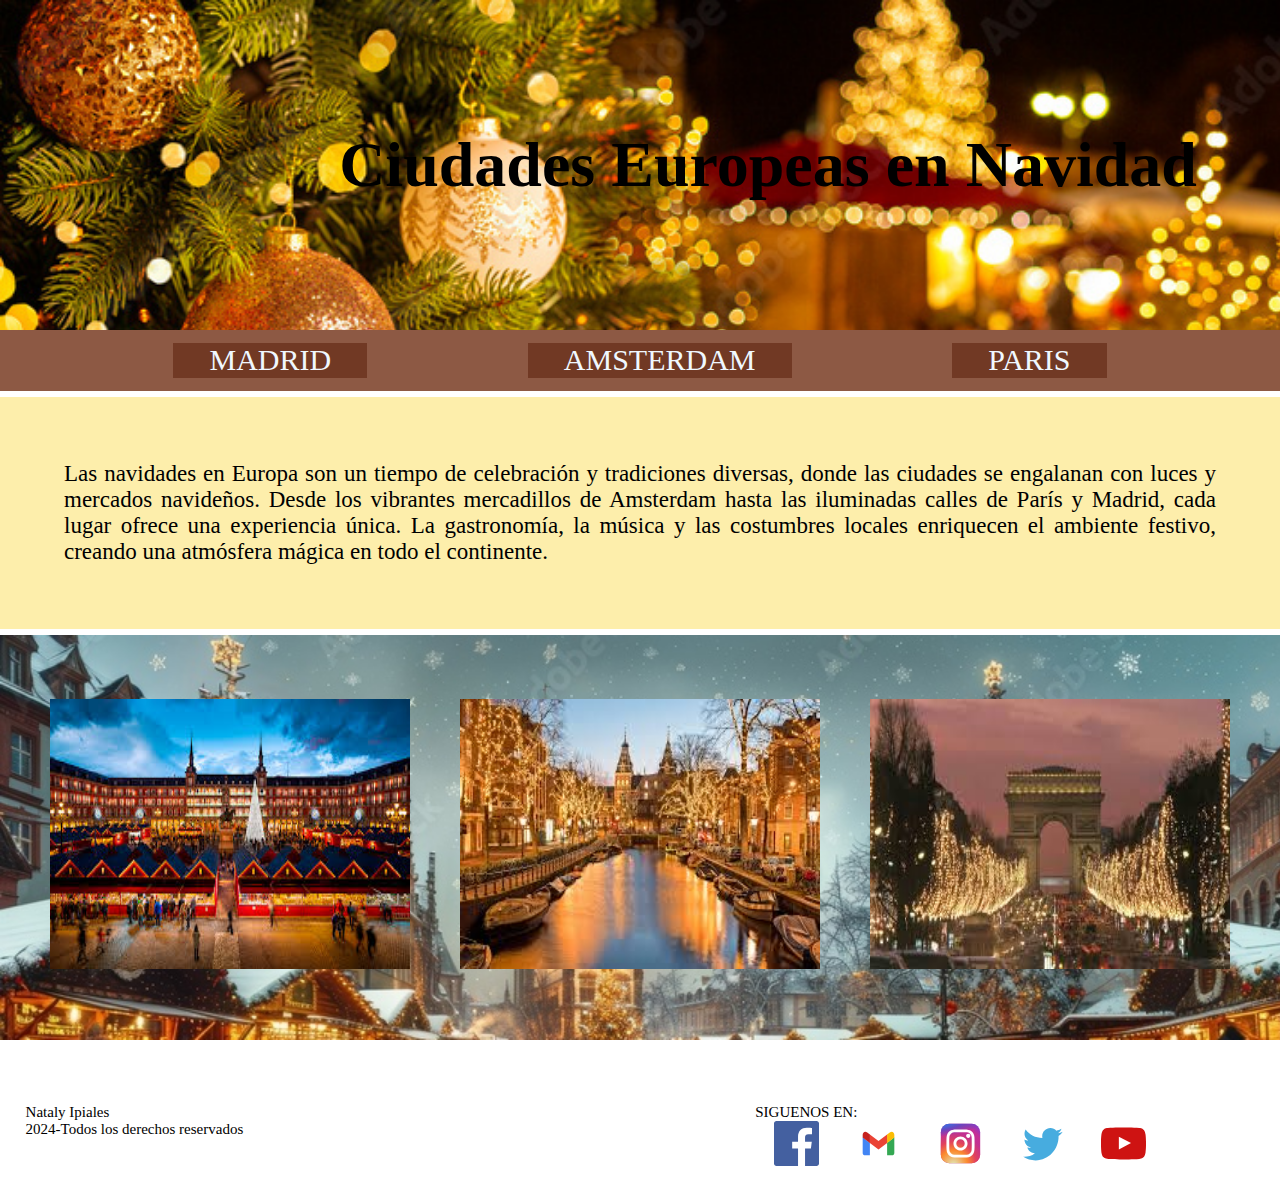
<file: index.html>
<!DOCTYPE html>
<html lang="en">

<head>
    <meta charset="UTF-8">
    <meta name="viewport" content="width=device-width, initial-scale=1.0">
    <title>Ciudades Europeas en Navidad</title>
    <link rel="stylesheet" href="css/style.css">
</head>

<body>

    <header>

        <div class="tittle">
            <h1>Ciudades Europeas en Navidad</h1>
        </div>

        <div class="link-page">

            <div class="city">
                <a href="madrid.html">Madrid</a>
            </div>

            <div class="city">
                <a href="amsterdam.html">Amsterdam</a>
            </div>

            <div class="city">
                <a href="paris.html">Paris</a>
            </div>

        </div>

        <div class="introduction">

            <div>
                <p>Las navidades en Europa son un tiempo de celebración y tradiciones diversas,
                    donde las ciudades se engalanan con luces y mercados navideños.
                    Desde los vibrantes mercadillos de Amsterdam hasta las iluminadas calles
                    de París y Madrid, cada lugar ofrece una experiencia única.
                    La gastronomía, la música y las costumbres locales enriquecen el ambiente festivo,
                    creando una atmósfera mágica en todo el continente.</p>

            </div>

        </div>

    </header>


    <div class="home">

        <div class="item">
            <a href="madrid.html">
                <img src="img/mad-home.jpeg" alt="mad-home">
            </a>
        </div>

        <div class="item">
            <a href="amsterdam.html">
                <img src="img/amsterdam-home.jpeg" alt="amsterdam-home">
            </a>
        </div>

        <div class="item">
            <a href="paris.html">
                <img src="img/paris-home.jpeg" alt="paris-home">
            </a>
        </div>

    </div>


    <footer>

        <div class="owner">
            <p>Nataly Ipiales</p>
            <p>2024-Todos los derechos reservados</p>
        </div>

        <div class="contact">

            <div>
                <p>Siguenos en:</p>
            </div>

            <div class="icono">
                <div class="icono-img">
                    <img src="social-media/facebook-svg.svg" alt="facebook-svg">
                </div>
                <div class="icono-img">
                    <img src="social-media/gmail-svg.svg" alt="gmail-svg">
                </div>
                <div class="icono-img">
                    <img src="social-media/instagram-svg.svg" alt="instagram-svg">
                </div>
                <div class="icono-img">
                    <img src="social-media/twitter-svg.svg" alt="twitter-svg">
                </div>
                <div class="icono-img">
                    <img src="social-media/youtube-svg.svg" alt="youtube-svg">
                </div>

            </div>

        </div>

    </footer>


</body>

</html>
</file>
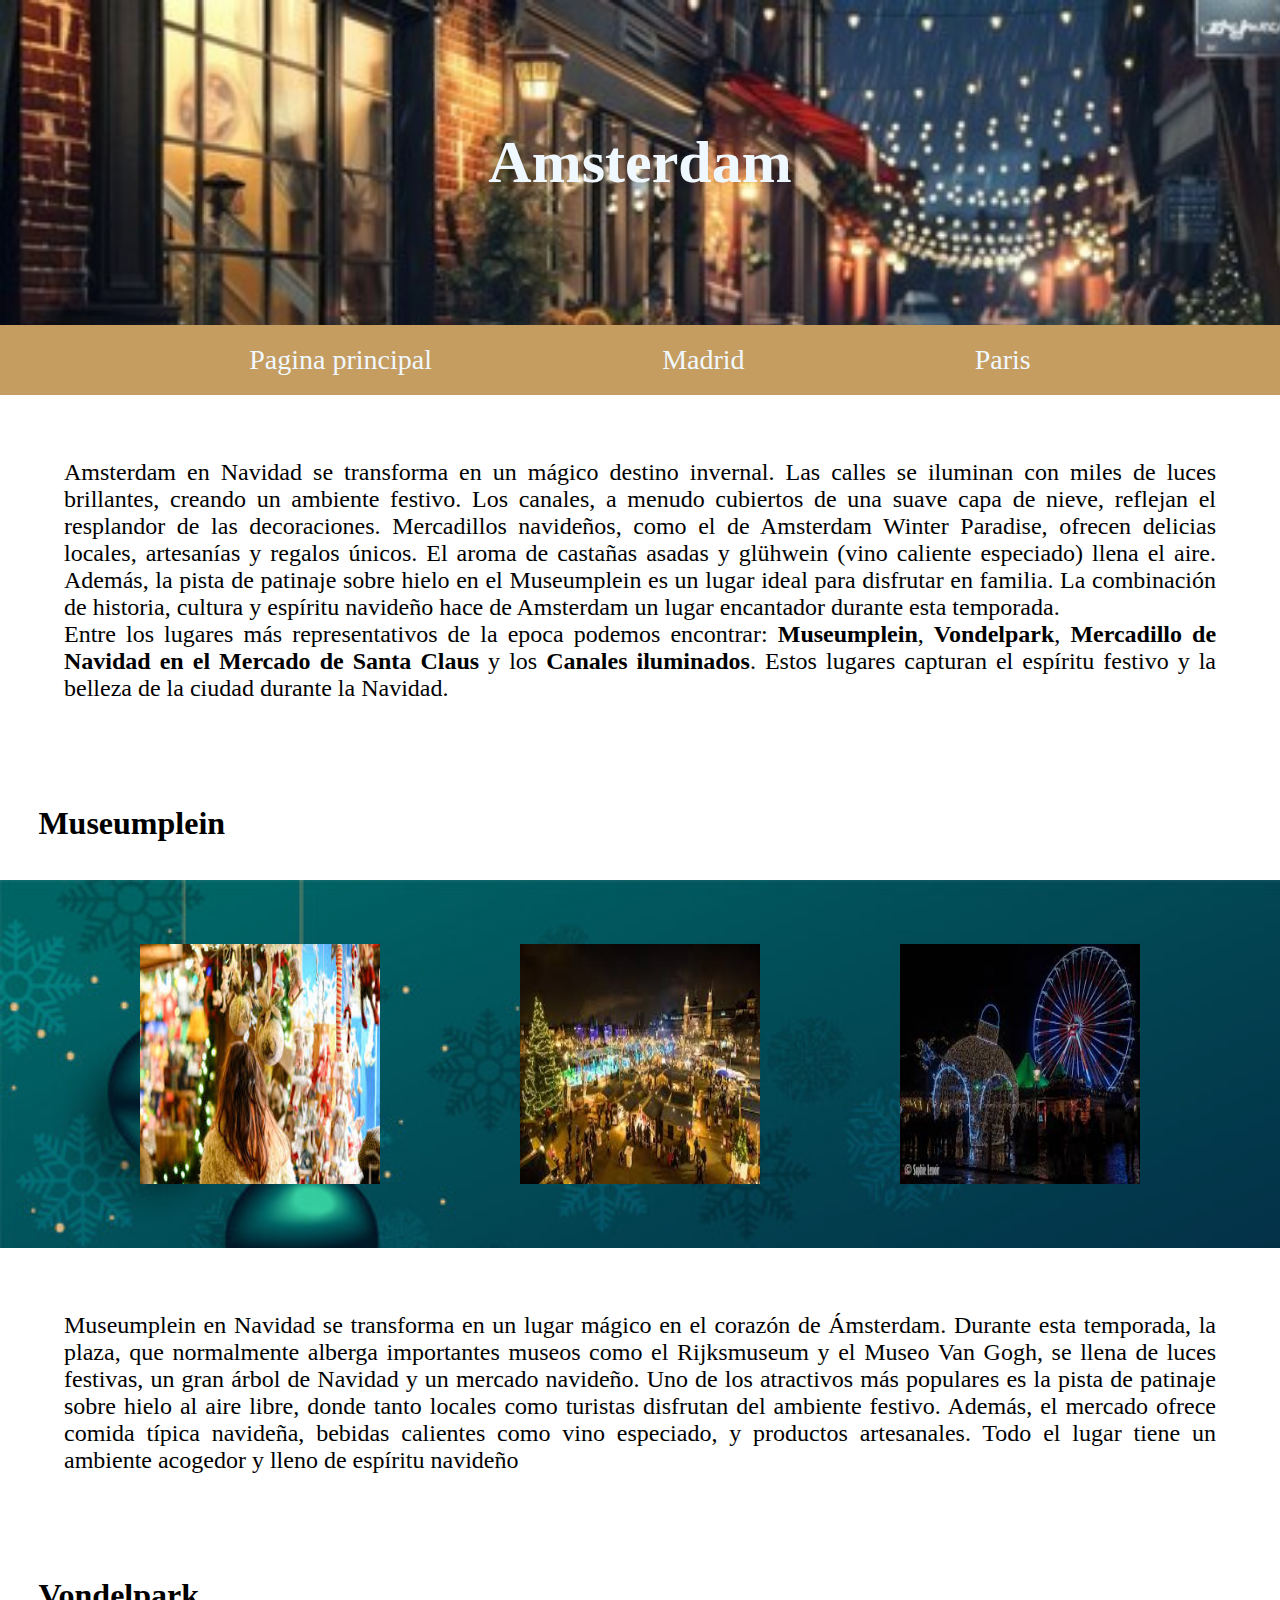
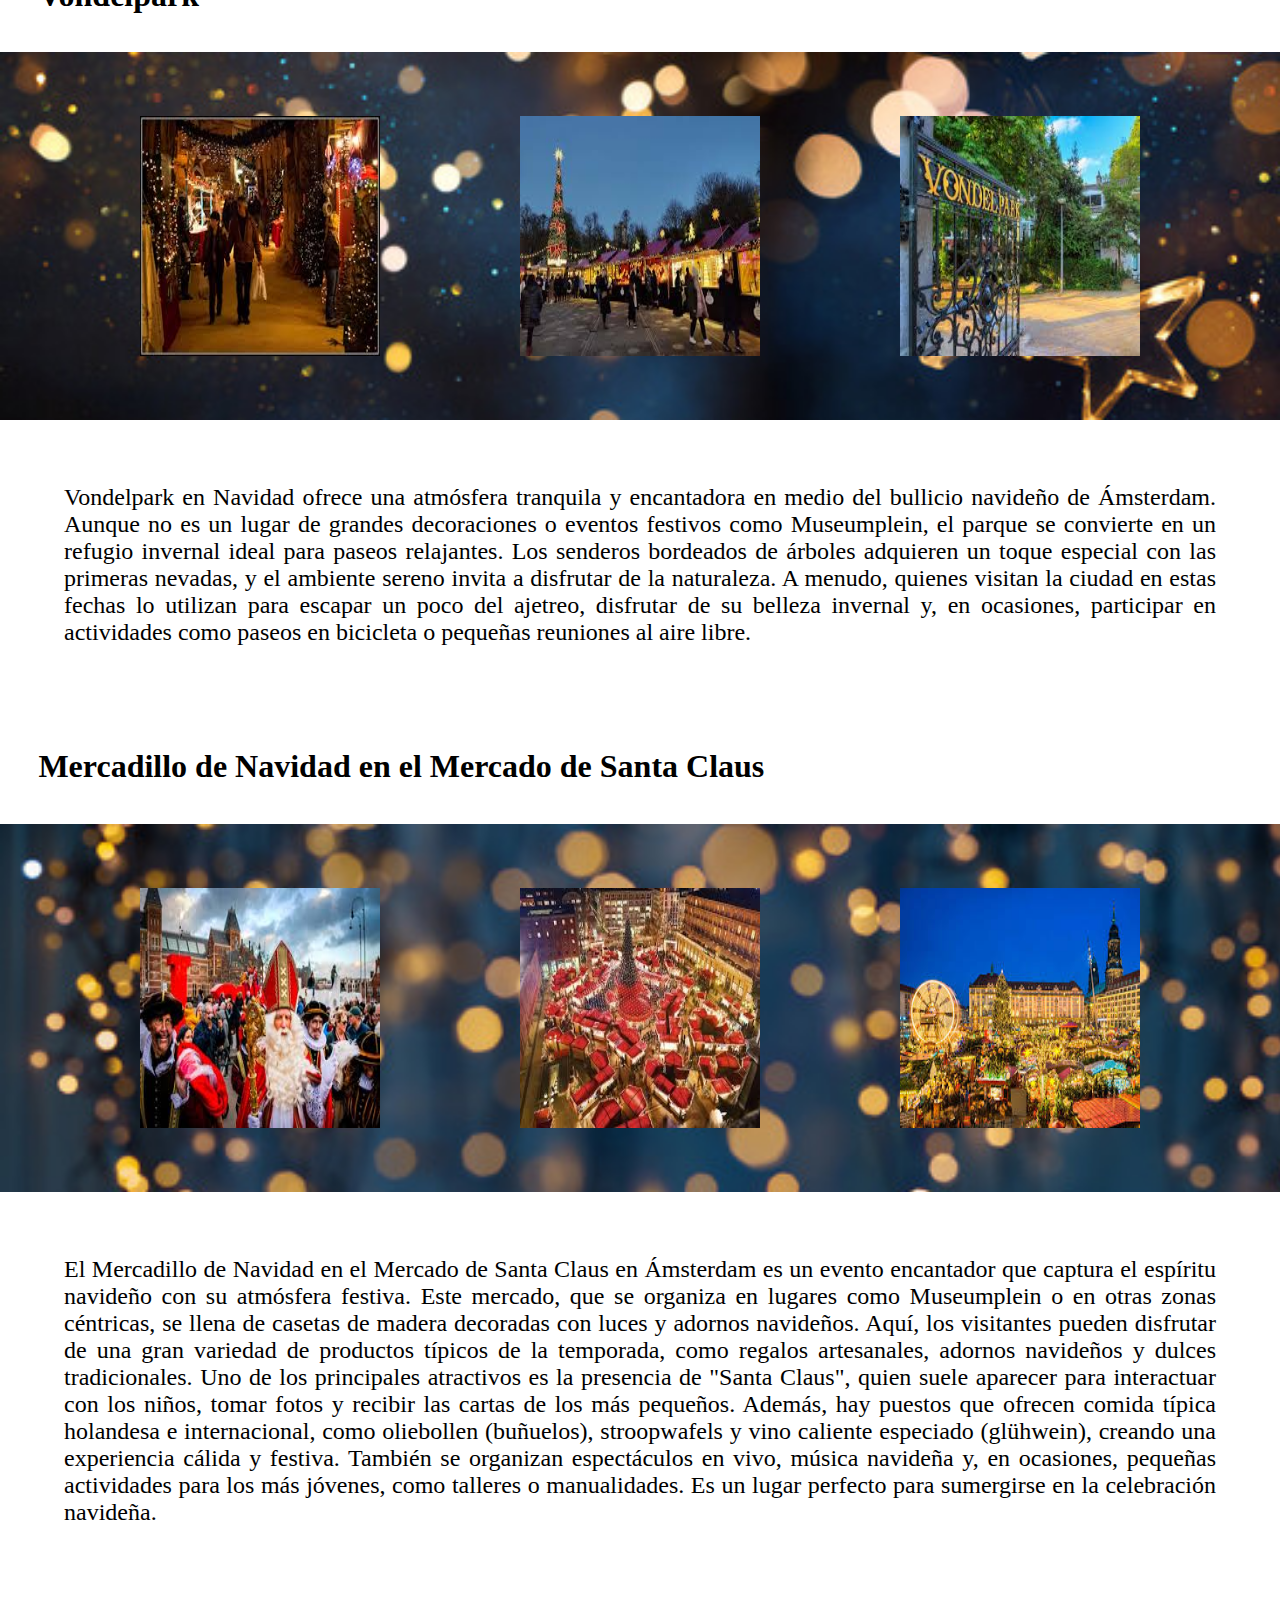
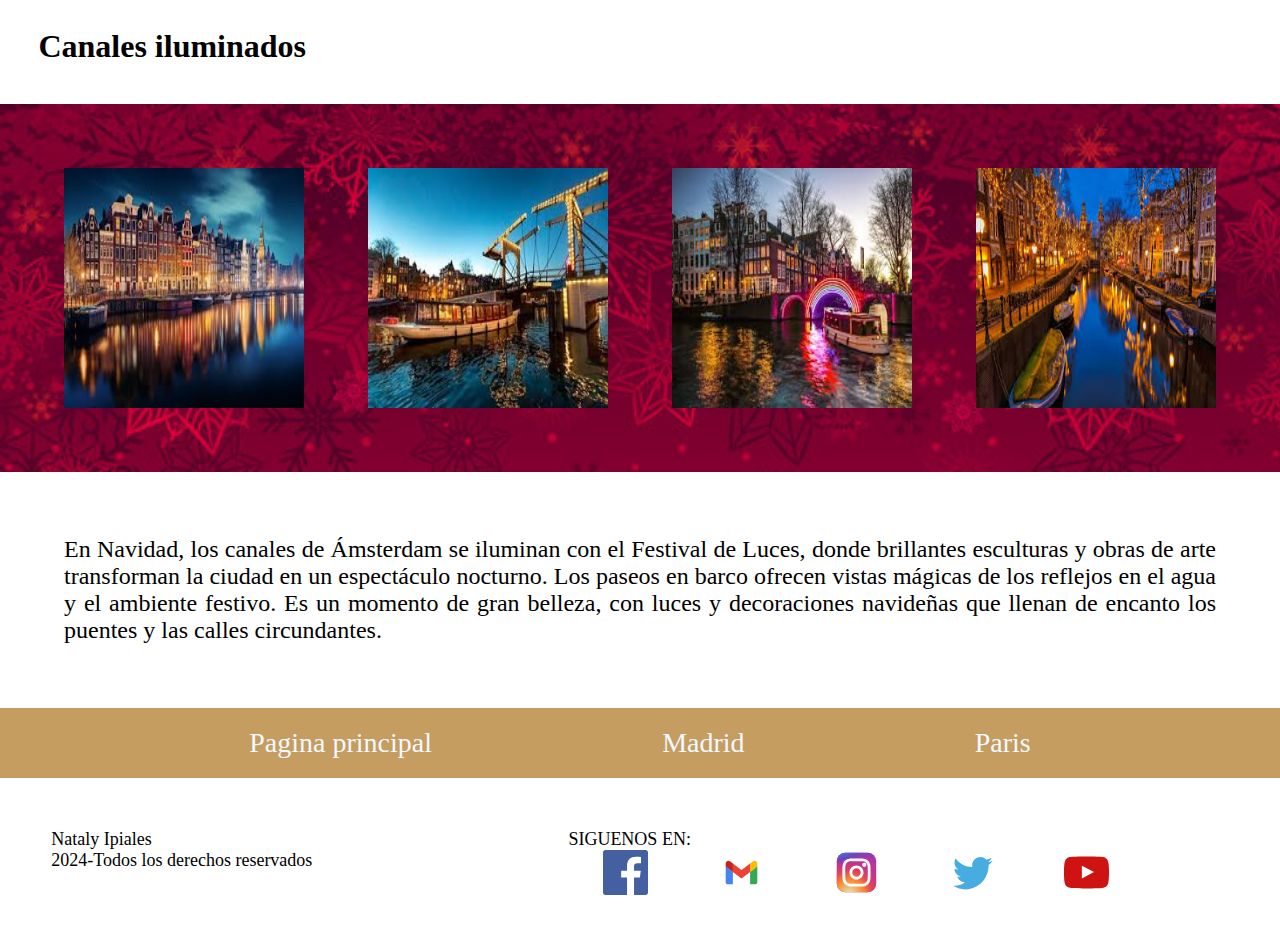
<file: amsterdam.html>
<!DOCTYPE html>
<html lang="en">

<head>
    <meta charset="UTF-8">
    <meta name="viewport" content="width=device-width, initial-scale=1.0">
    <title>Ciudades Europeas en Navidad</title>
    <link rel="stylesheet" href="css/style-amst.css">
</head>


<body>

    <header>

        <div class="tittle">
            <h1>Amsterdam</h1>
        </div>

        <div class="link-page">
            <a href="index.html">Pagina principal</a>
            <a href="madrid.html">Madrid</a>
            <a href="paris.html">Paris</a>
        </div>

        <div class="introduction-amterdam">

            <div>
                <p>Amsterdam en Navidad se transforma en un mágico destino invernal. Las calles se iluminan con miles de
                    luces
                    brillantes, creando un ambiente festivo. Los canales, a menudo cubiertos de una suave capa de nieve,
                    reflejan el resplandor de las decoraciones. Mercadillos navideños, como el de Amsterdam Winter
                    Paradise,
                    ofrecen delicias locales, artesanías y regalos únicos. El aroma de castañas asadas y glühwein (vino
                    caliente
                    especiado) llena el aire. Además, la pista de patinaje sobre hielo en el Museumplein es un lugar
                    ideal
                    para
                    disfrutar en familia. La combinación de historia, cultura y espíritu navideño hace de Amsterdam un
                    lugar
                    encantador durante esta temporada.
                </p>

                <p>Entre los lugares más representativos de la epoca podemos encontrar:
                    <b>Museumplein</b>, <b>Vondelpark</b>,
                    <b>Mercadillo de Navidad en el Mercado de Santa Claus</b>
                    y los <b>Canales iluminados</b>. Estos lugares capturan el espíritu festivo y
                    la belleza de la ciudad durante la Navidad.
                </p>
            </div>

        </div>

    </header>

    <div class="museumplein">

        <div>
            <h2>Museumplein</h2>
        </div>

        <div class="img-museumplein">
            <img src="img/amst1.jpeg" alt="amst1">
            <img src="img/amst2.jpeg" alt="amst2">
            <img src="img/amst3.jpeg" alt="amst3">
        </div>

        <div class="text">
            <p>
                Museumplein en Navidad se transforma en un lugar mágico en el corazón de Ámsterdam.
                Durante esta temporada, la plaza, que normalmente alberga importantes museos como el Rijksmuseum
                y el Museo Van Gogh, se llena de luces festivas, un gran árbol de Navidad y un mercado navideño. Uno de
                los atractivos
                más populares es la pista de patinaje sobre hielo al aire libre, donde tanto locales como turistas
                disfrutan
                del ambiente festivo. Además, el mercado ofrece comida típica navideña, bebidas calientes como vino
                especiado, y productos
                artesanales. Todo el lugar tiene un ambiente acogedor y lleno de espíritu navideño
            </p>
        </div>

        <div>
            <h2>Vondelpark</h2>
        </div>

        <div class="img-vondelpark">
            <img src="img/amst4.jpeg" alt="amst4">
            <img src="img/amst5.jpeg" alt="amst5">
            <img src="img/amst6.jpeg" alt="amst6">
        </div>

        <div class="text">
            <p>
                Vondelpark en Navidad ofrece una atmósfera tranquila y encantadora en medio del bullicio navideño de
                Ámsterdam. Aunque no es un lugar de grandes decoraciones o eventos festivos como Museumplein, el parque
                se convierte en un refugio invernal ideal para paseos relajantes. Los senderos bordeados de árboles
                adquieren un toque especial con las primeras nevadas, y el ambiente sereno invita a disfrutar de la
                naturaleza. A menudo, quienes visitan la ciudad en estas fechas lo utilizan para escapar un poco del
                ajetreo, disfrutar de su belleza invernal y, en ocasiones, participar en actividades como paseos en
                bicicleta o pequeñas reuniones al aire libre.

            </p>
        </div>

        <div>
            <h2>Mercadillo de Navidad en el Mercado de Santa Claus</h2>
        </div>

        <div class="img-mercado">
            <img src="img/amst7.jpeg" alt="amst7">
            <img src="img/amst8.jpeg" alt="amst8">
            <img src="img/amst9.jpeg" alt="amst9">
        </div>

        <div class="text">
            <p>
                El Mercadillo de Navidad en el Mercado de Santa Claus en Ámsterdam es un evento encantador que captura
                el espíritu navideño con su atmósfera festiva. Este mercado, que se organiza en lugares como Museumplein
                o en otras zonas céntricas, se llena de casetas de madera decoradas con luces y adornos navideños. Aquí,
                los visitantes pueden disfrutar de una gran variedad de productos típicos de la temporada, como regalos
                artesanales, adornos navideños y dulces tradicionales.

                Uno de los principales atractivos es la presencia de "Santa Claus", quien suele aparecer para
                interactuar con los niños, tomar fotos y recibir las cartas de los más pequeños. Además, hay puestos que
                ofrecen comida típica holandesa e internacional, como oliebollen (buñuelos), stroopwafels y vino
                caliente especiado (glühwein), creando una experiencia cálida y festiva. También se organizan
                espectáculos en vivo, música navideña y, en ocasiones, pequeñas actividades para los más jóvenes, como
                talleres o manualidades. Es un lugar perfecto para sumergirse en la celebración navideña.
            </p>
        </div>

        <div>
            <h2>Canales iluminados</h2>
        </div>

        <div class="img-canals">
            <img src="img/amst10.jpeg" alt="amst10">
            <img src="img/amst11.jpeg" alt="amst10">
            <img src="img/amst12.jpeg" alt="amst12">
            <img src="img/amst13.jpeg" alt="amst13">
        </div>

        <div class="text">
            <p>
                En Navidad, los canales de Ámsterdam se iluminan con el Festival de Luces, donde brillantes esculturas y
                obras de arte transforman la ciudad en un espectáculo nocturno. Los paseos en barco ofrecen vistas
                mágicas de los reflejos en el agua y el ambiente festivo. Es un momento de gran belleza, con luces y
                decoraciones navideñas que llenan de encanto los puentes y las calles circundantes.
            </p>
        </div>

    </div>


    <div>

        <div class="link-page">
            <a href="index.html">Pagina principal</a>
            <a href="madrid.html">Madrid</a>
            <a href="paris.html">Paris</a>
        </div>

    </div>


    <footer>

        <div class="owner">
            <p>Nataly Ipiales</p>
            <p>2024-Todos los derechos reservados</p>
        </div>

        <div class="contact">

            <div>
                <p>Siguenos en:</p>
            </div>

            <div class="icono">

                <div class="icono-img">
                    <img src="social-media/facebook-svg.svg" alt="facebook-svg">
                </div>

                <div class="icono-img">
                    <img src="social-media/gmail-svg.svg" alt="gmail-svg">
                </div>

                <div class="icono-img">
                    <img src="social-media/instagram-svg.svg" alt="instagram-svg">
                </div>

                <div class="icono-img">
                    <img src="social-media/twitter-svg.svg" alt="twitter-svg">
                </div>

                <div class="icono-img">
                    <img src="social-media/youtube-svg.svg" alt="youtube-svg">
                </div>

            </div>

        </div>

    </footer>


</body>


</html>
</file>
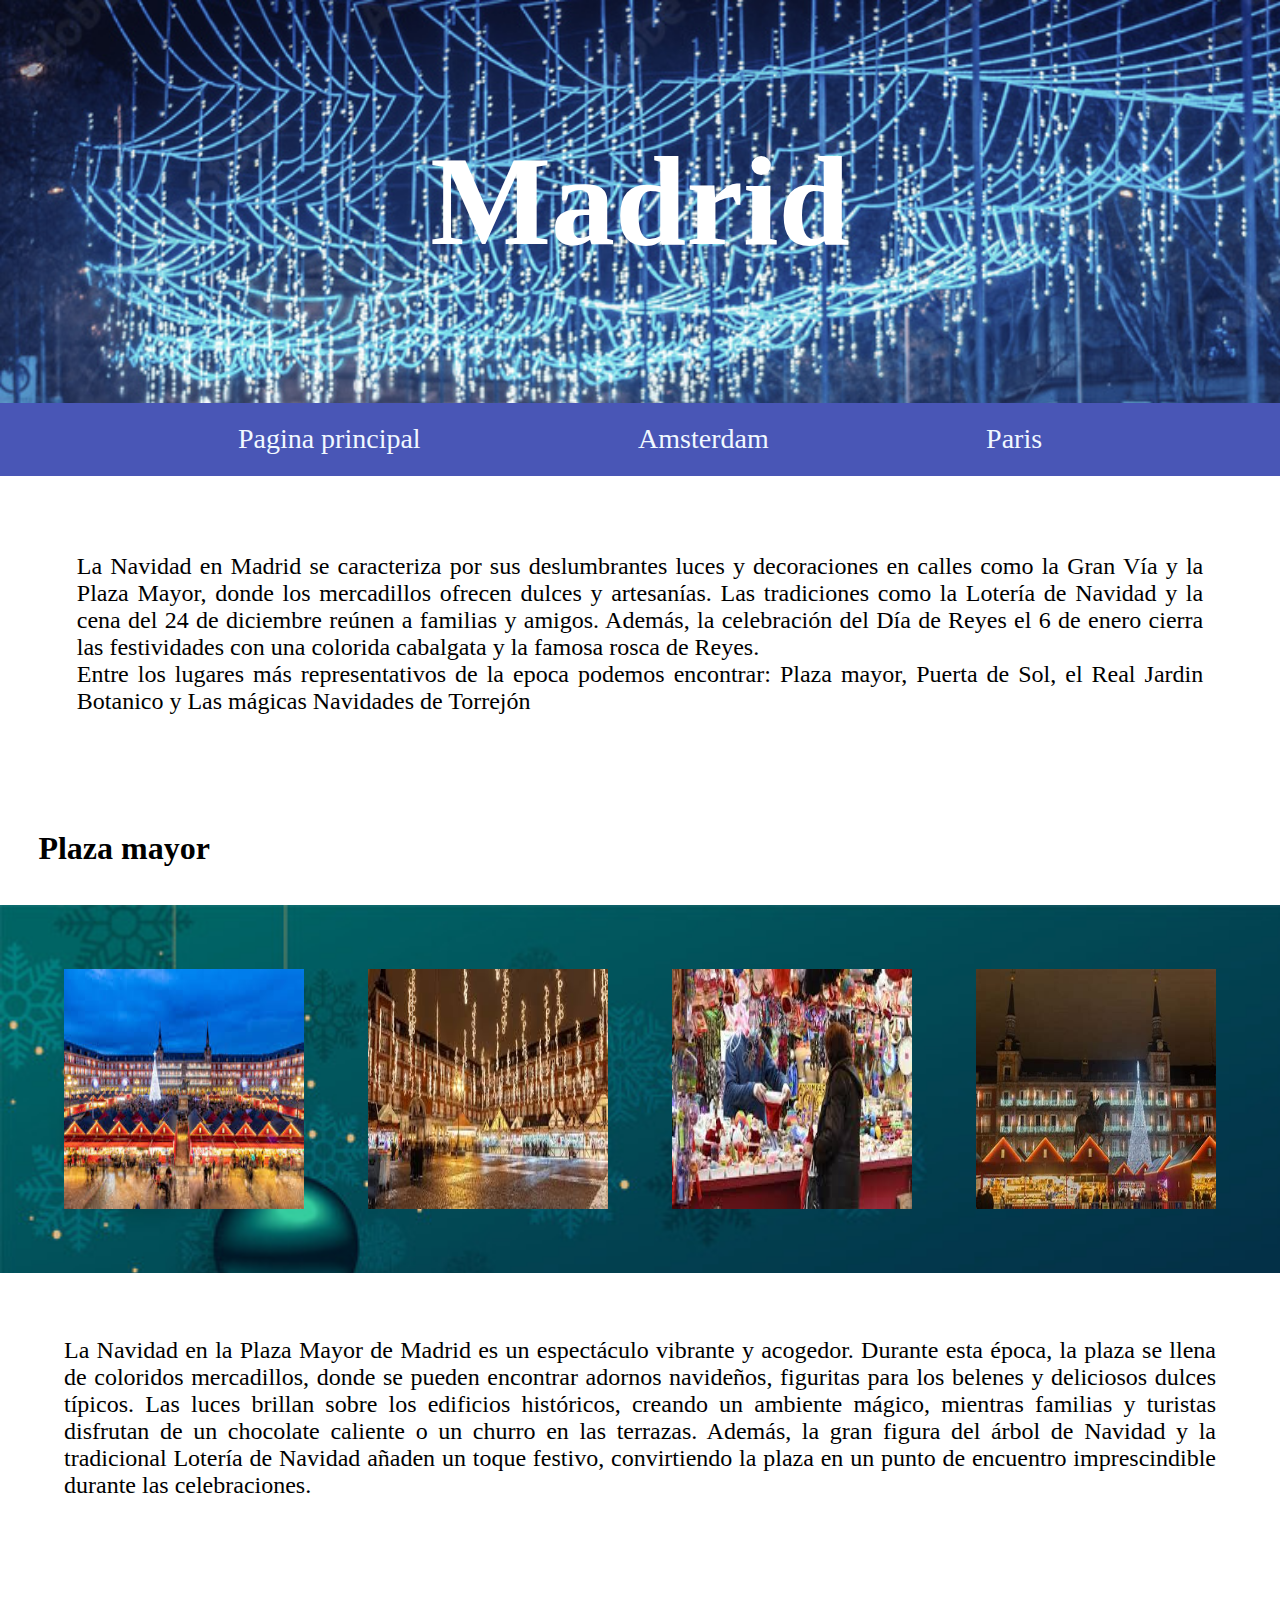
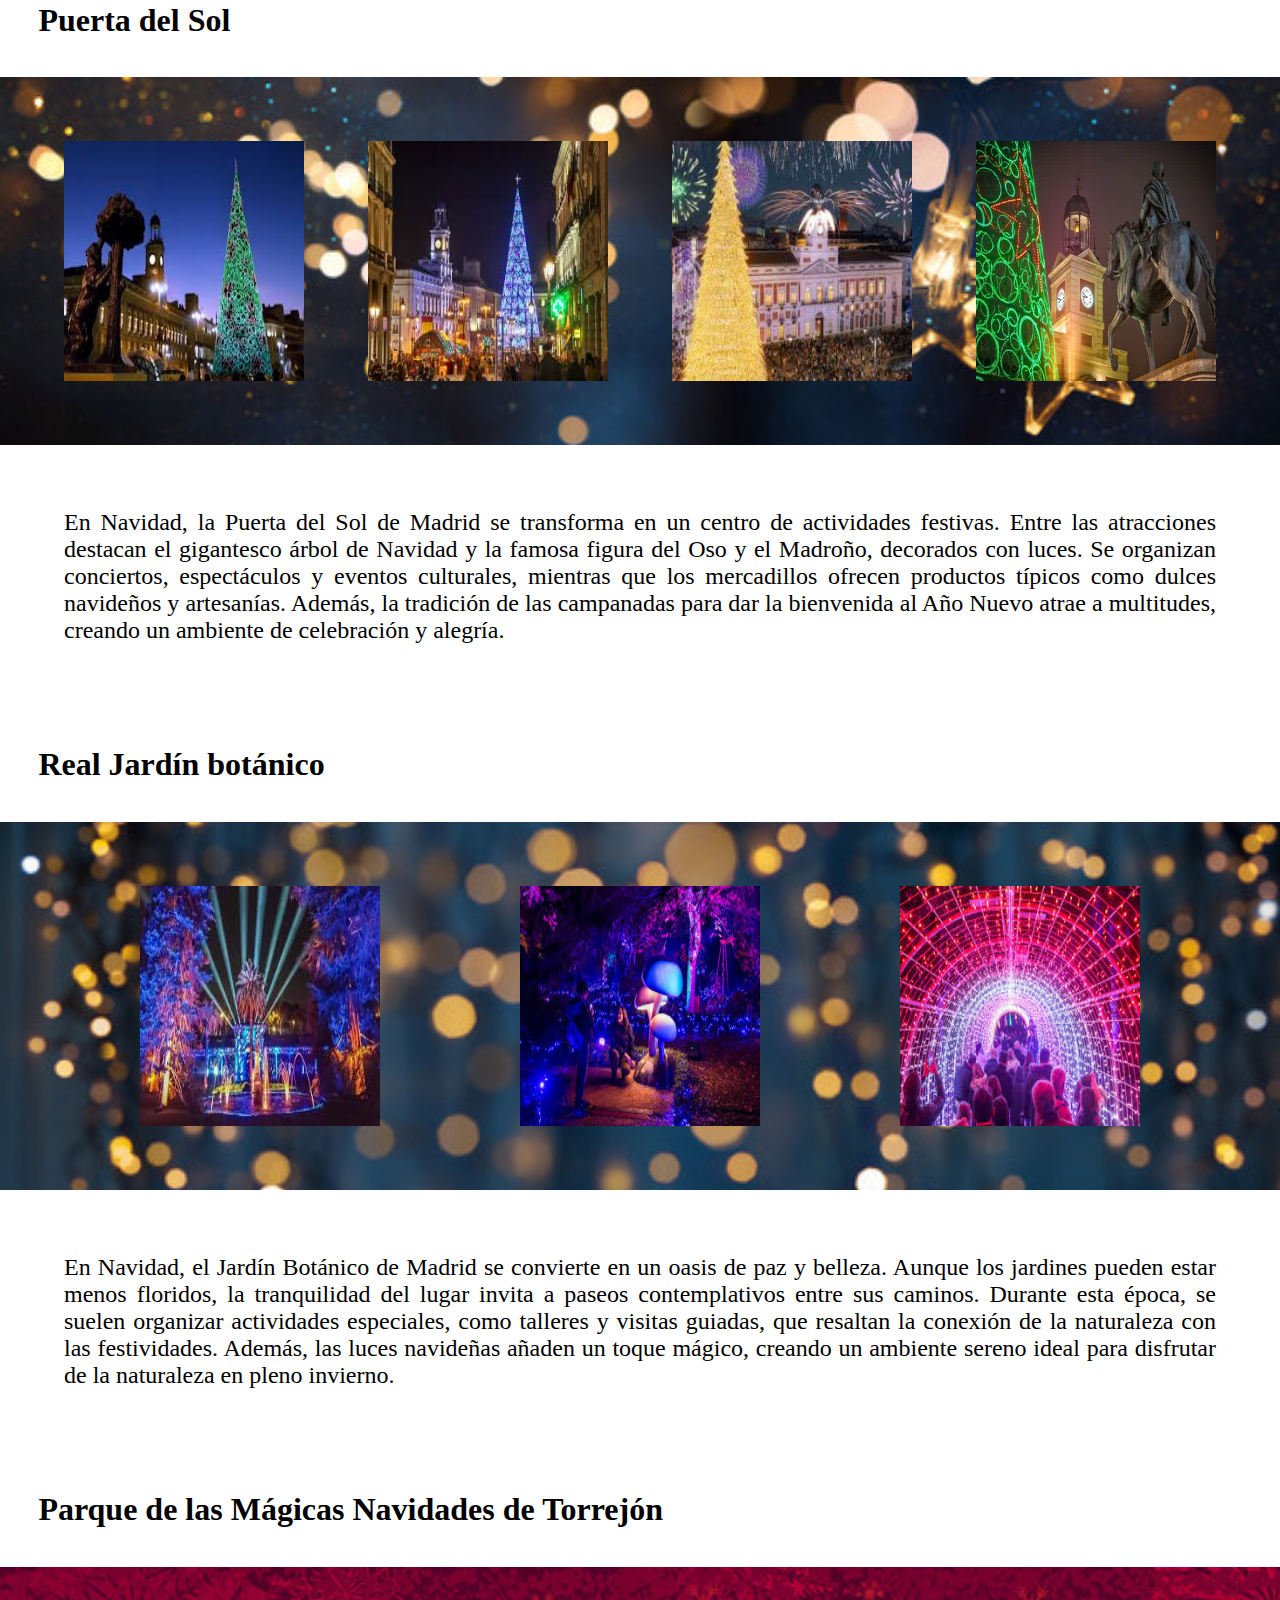
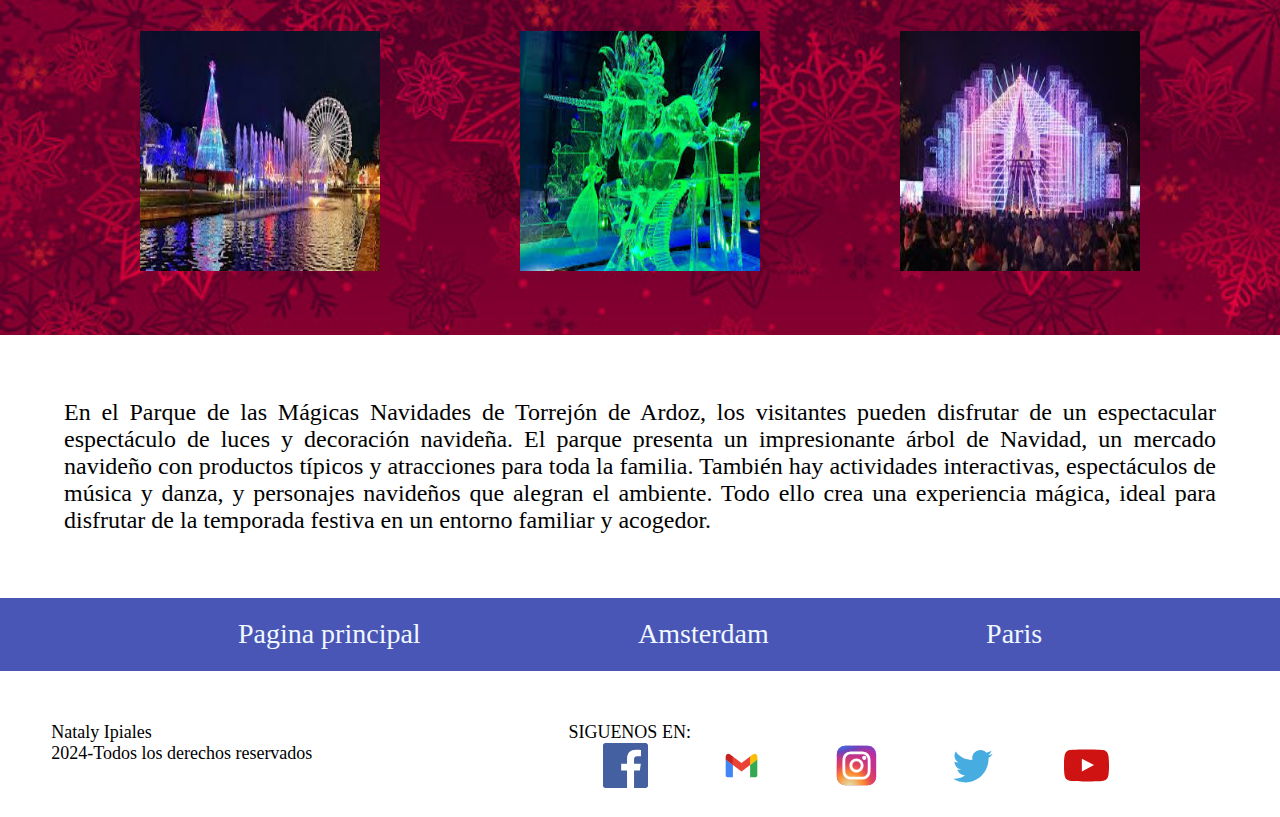
<file: madrid.html>
<!DOCTYPE html>
<html lang="en">

<head>
    <meta charset="UTF-8">
    <meta name="viewport" content="width=device-width, initial-scale=1.0">
    <title>Ciudades Europeas en Navidad</title>
    <link rel="stylesheet" href="css/style-mad.css">
</head>

<body>

    <header>

        <div class="tittle">
            <h1>Madrid</h1>
        </div>

        <div class="link-page">
            <a href="index.html">Pagina principal</a>
            <a href="amsterdam.html">Amsterdam</a>
            <a href="paris.html">Paris</a>
        </div>


        <div class="introduction-mad">
            <p>La Navidad en Madrid se caracteriza por sus deslumbrantes luces y decoraciones en calles como la Gran Vía
                y
                la Plaza Mayor, donde los mercadillos ofrecen dulces y artesanías. Las tradiciones como la Lotería de
                Navidad y la cena del 24 de diciembre reúnen a familias y amigos. Además, la celebración del Día de
                Reyes el
                6 de enero cierra las festividades con una colorida cabalgata y la famosa rosca de Reyes.</p>
            <p>Entre los lugares más representativos de la epoca podemos encontrar: Plaza mayor, Puerta de Sol, el Real
                Jardin Botanico y Las mágicas Navidades de Torrejón</p>

        </div>

    </header>



    <div class="mad">

        <div>
            <h2>Plaza mayor</h2>
        </div>

        <div class="mad-city">
            <img src="img/mad-plaza-mayor.jpeg" alt="mad-plaza-mayor">
            <img src="img/mad-plaza-mayor2.jpeg" alt="mad-plaza-mayor2">
            <img src="img/mad-plaza-mayor3.jpeg" alt="mad-plaza-mayor3">
            <img src="img/mad-plaza-mayor4.jpeg" alt="mad-plaza-mayor4">
        </div>

        <div class="text">
            <p>
                La Navidad en la Plaza Mayor de Madrid es un espectáculo vibrante y acogedor. Durante esta época, la
                plaza se llena de coloridos mercadillos, donde se pueden encontrar adornos navideños, figuritas para los
                belenes y deliciosos dulces típicos. Las luces brillan sobre los edificios históricos, creando un
                ambiente mágico, mientras familias y turistas disfrutan de un chocolate caliente o un churro en las
                terrazas. Además, la gran figura del árbol de Navidad y la tradicional Lotería de Navidad añaden un
                toque festivo, convirtiendo la plaza en un punto de encuentro imprescindible durante las celebraciones.
            </p>
        </div>

        <div>
            <h2>Puerta del Sol</h2>
        </div>

        <div class="mad-puertadelsol">
            <img src="img/mad-puertadesol3.jpeg" alt="mad-puertadesol3">
            <img src="img/mad-puertadesol2.jpeg" alt="mad-puertadesol2">
            <img src="img/mad-puertadesol.jpeg" alt="mad-puertadelsol">
            <img src="img/mad-puertadesol4.jpeg" alt="mad-puertadesol4">
        </div>

        <div class="text">
            <p>
                En Navidad, la Puerta del Sol de Madrid se transforma en un centro de actividades festivas. Entre las
                atracciones destacan el gigantesco árbol de Navidad y la famosa figura del Oso y el Madroño, decorados
                con luces. Se organizan conciertos, espectáculos y eventos culturales, mientras que los mercadillos
                ofrecen productos típicos como dulces navideños y artesanías. Además, la tradición de las campanadas
                para dar la bienvenida al Año Nuevo atrae a multitudes, creando un ambiente de celebración y alegría.
            </p>
        </div>

        <div>
            <h2>Real Jardín botánico</h2>
        </div>

        <div class="mad-jardin-botanico">
            <img src="img/mad-jardinbotanico.jpeg" alt="mad-jardin-botanico">
            <img src="img/mad-jardinbotanico2.jpeg" alt="mad-jardinbotanico2">
            <img src="img/mad-jardinbotanico3.jpeg" alt="mad-jardinbotanico3">
        </div>

        <div class="text">
            <p>
                En Navidad, el Jardín Botánico de Madrid se convierte en un oasis de paz y belleza. Aunque los jardines
                pueden estar menos floridos, la tranquilidad del lugar invita a paseos contemplativos entre sus caminos.
                Durante esta época, se suelen organizar actividades especiales, como talleres y visitas guiadas, que
                resaltan la conexión de la naturaleza con las festividades. Además, las luces navideñas añaden un toque
                mágico, creando un ambiente sereno ideal para disfrutar de la naturaleza en pleno invierno.
            </p>
        </div>

        <div>
            <h2>Parque de las Mágicas Navidades de Torrejón</h2>
        </div>

        <div class="mad-navidadesmagicas">
            <img src="img/mad-navidadesmagicas.jpeg" alt="mad-navidadesmagicas">
            <img src="img/mad-navidadesmagicas2.jpeg" alt="mad-navidadesmagicas2">
            <img src="img/mad-navidadesmagicas3.jpeg" alt="mad-navidadesmagicas3">
        </div>

        <div class="text">
            <p>
                En el Parque de las Mágicas Navidades de Torrejón de Ardoz, los visitantes pueden disfrutar de un
                espectacular espectáculo de luces y decoración navideña. El parque presenta un impresionante árbol de
                Navidad, un mercado navideño con productos típicos y atracciones para toda la familia. También hay
                actividades interactivas, espectáculos de música y danza, y personajes navideños que alegran el
                ambiente. Todo ello crea una experiencia mágica, ideal para disfrutar de la temporada festiva en un
                entorno familiar y acogedor.
            </p>
        </div>

    </div>


    <div>

        <div class="link-page">
            <a href="index.html">Pagina principal</a>
            <a href="amsterdam.html">Amsterdam</a>
            <a href="paris.html">Paris</a>
        </div>

    </div>


    <footer>

        <div class="owner">
            <p>Nataly Ipiales</p>
            <p>2024-Todos los derechos reservados</p>
        </div>

        <div class="contact">

            <div>
                <p>Siguenos en:</p>
            </div>

            <div class="icono">
                <div class="icono-img">
                    <img src="social-media/facebook-svg.svg" alt="facebook-svg">
                </div>
                <div class="icono-img">
                    <img src="social-media/gmail-svg.svg" alt="gmail-svg">
                </div>
                <div class="icono-img">
                    <img src="social-media/instagram-svg.svg" alt="instagram-svg">
                </div>
                <div class="icono-img">
                    <img src="social-media/twitter-svg.svg" alt="twitter-svg">
                </div>
                <div class="icono-img">
                    <img src="social-media/youtube-svg.svg" alt="youtube-svg">
                </div>

            </div>

        </div>

    </footer>

</body>

</html>
</file>
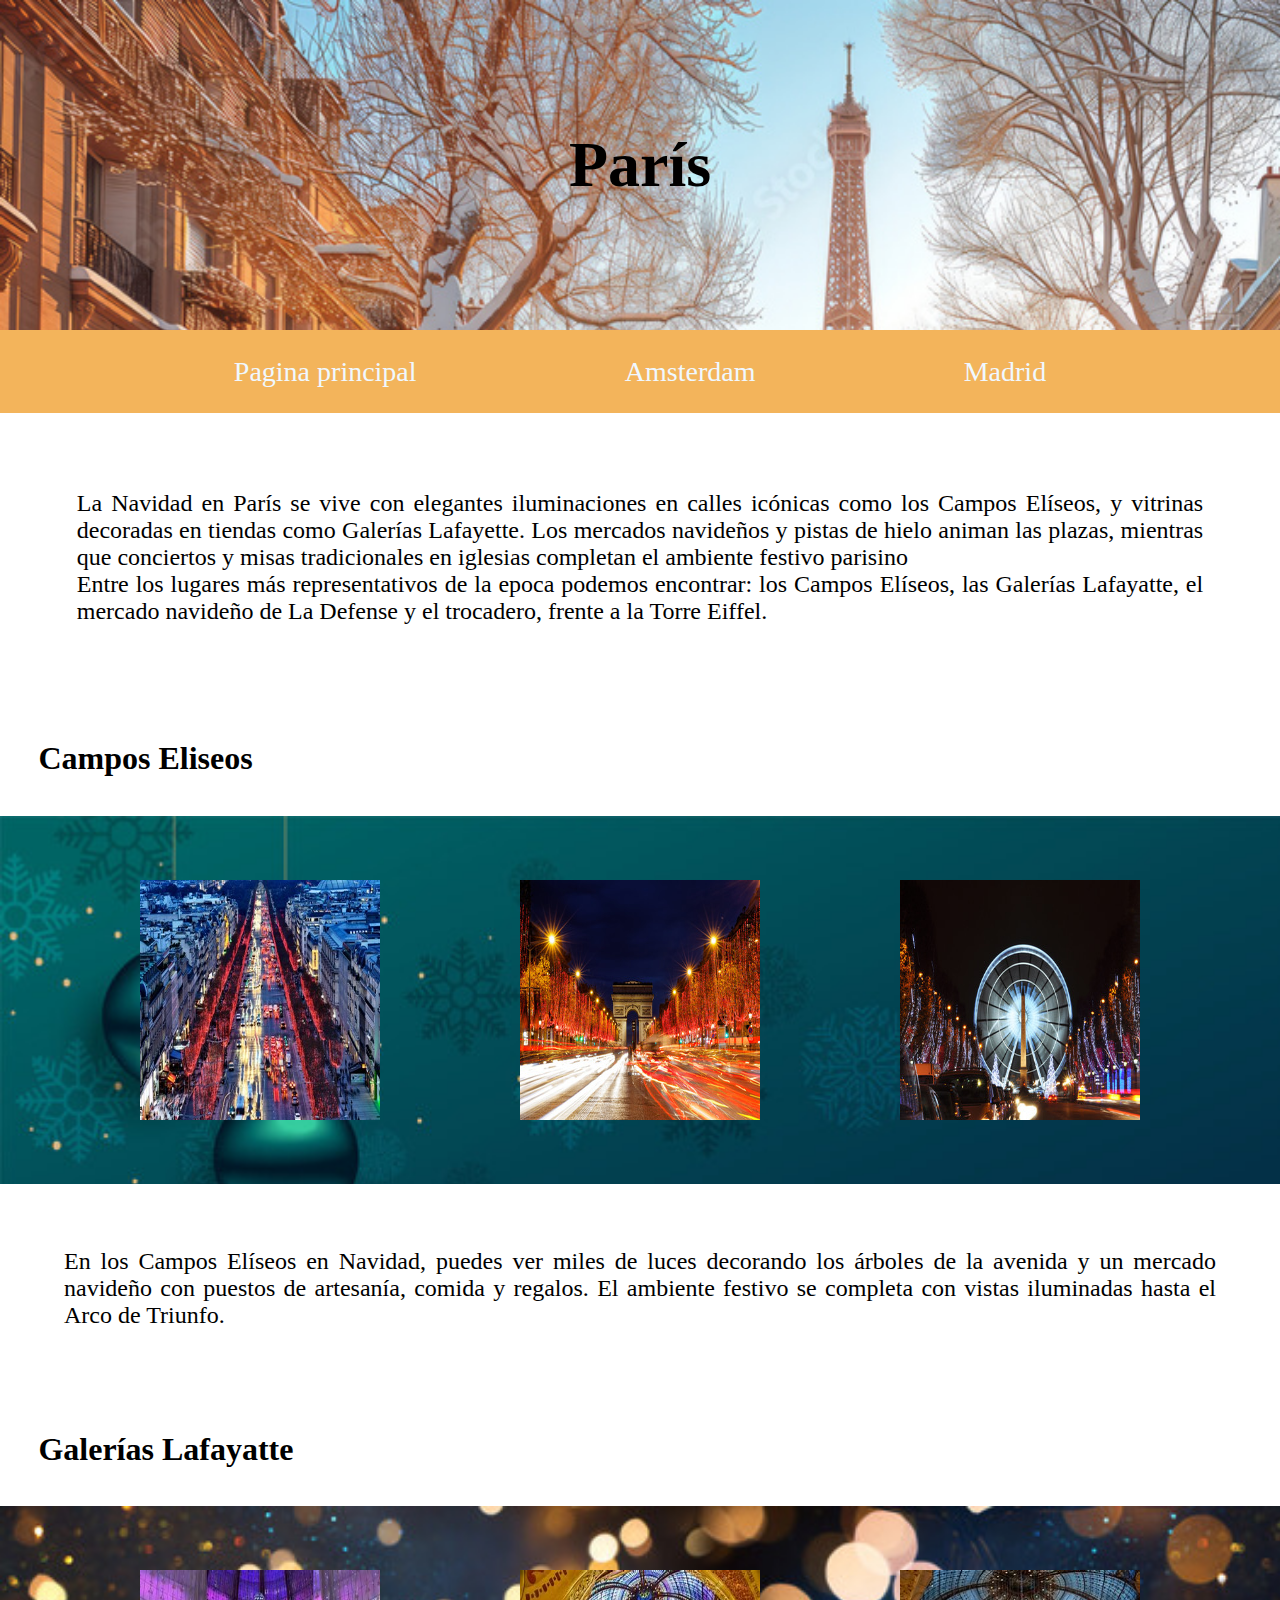
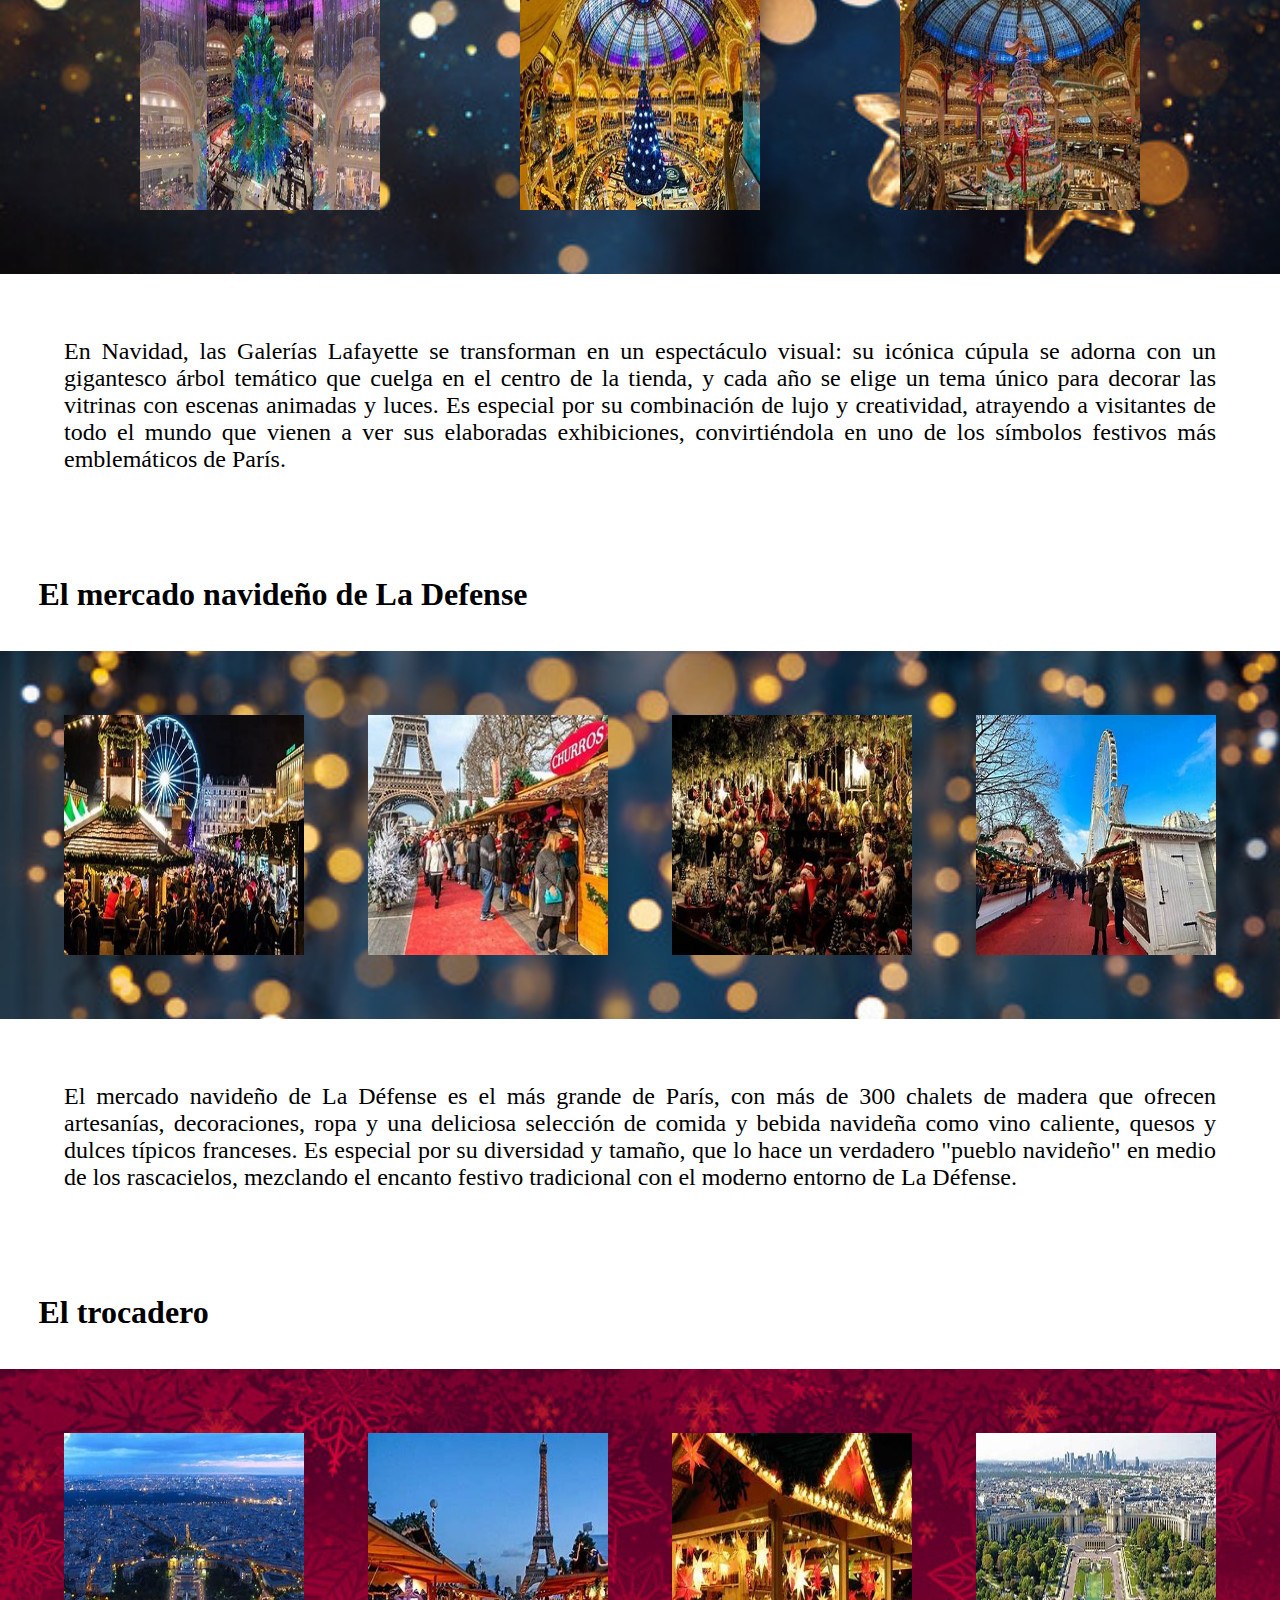
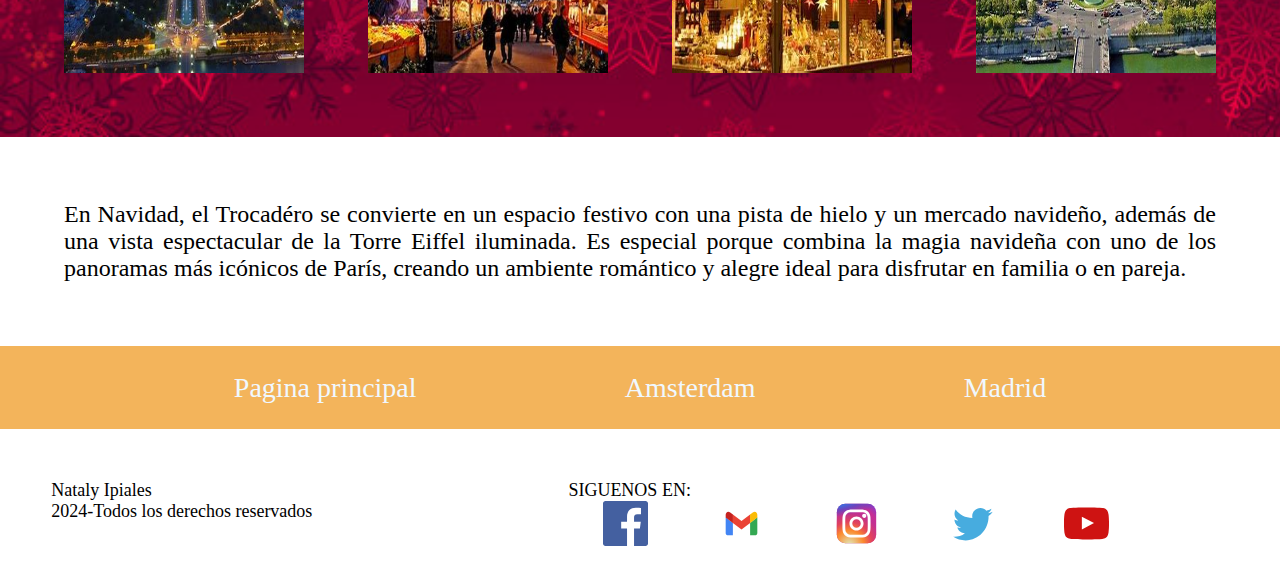
<file: paris.html>
<!DOCTYPE html>
<html lang="en">

<head>
    <meta charset="UTF-8">
    <meta name="viewport" content="width=device-width, initial-scale=1.0">
    <title>Ciudades Europeas en Navidad</title>
    <link rel="stylesheet" href="css/style-paris.css">
</head>

<body>
    <header>

        <div class="tittle">
            <h1>París</h1>
        </div>

        <div class="link-page">
            <a href="index.html">Pagina principal</a>
            <a href="amsterdam.html">Amsterdam</a>
            <a href="madrid.html">Madrid</a>
        </div>

        <div class="introduction-mad">
            <p>La Navidad en París se vive con elegantes iluminaciones en calles icónicas como los Campos Elíseos, y
                vitrinas decoradas en tiendas como Galerías Lafayette. Los mercados navideños y pistas de hielo animan
                las
                plazas, mientras que conciertos y misas tradicionales en iglesias completan el ambiente festivo parisino
            </p>

            <p>Entre los lugares más representativos de la epoca podemos encontrar: los Campos Elíseos, las Galerías
                Lafayatte, el mercado navideño de La Defense y el trocadero, frente a la Torre Eiffel.</p>

        </div>

    </header>


    <div class="mad">

        <div>
            <h2>Campos Eliseos</h2>
        </div>

        <div class="mad-city">
            <img src="img/img-paris1.jpg" alt="img-paris1">
            <img src="img/img-paris2.jpg" alt="img-paris2">
            <img src="img/img-paris3.jpg" alt="img-paris3">
        </div>

        <div class="text">
            <p>
                En los Campos Elíseos en Navidad, puedes ver miles de luces decorando los árboles de la avenida y un
                mercado navideño con puestos de artesanía, comida y regalos. El ambiente festivo se completa con vistas
                iluminadas hasta el Arco de Triunfo.
            </p>
        </div>

        <div>
            <h2>Galerías Lafayatte</h2>
        </div>

        <div class="mad-puertadelsol">
            <img src="img/img-paris4.jpg" alt="img-paris4">
            <img src="img/img-paris5.jpg" alt="img-paris5">
            <img src="img/img-paris6.jpg" alt="img-paris6">
        </div>

        <div class="text">
            <p>
                En Navidad, las Galerías Lafayette se transforman en un espectáculo visual: su icónica cúpula se adorna
                con un gigantesco árbol temático que cuelga en el centro de la tienda, y cada año se elige un tema único
                para decorar las vitrinas con escenas animadas y luces. Es especial por su combinación de lujo y
                creatividad, atrayendo a visitantes de todo el mundo que vienen a ver sus elaboradas exhibiciones,
                convirtiéndola en uno de los símbolos festivos más emblemáticos de París.
            </p>
        </div>

        <div>
            <h2>El mercado navideño de La Defense</h2>
        </div>

        <div class="mad-jardin-botanico">
            <img src="img/img-paris7.jpg" alt="img-paris7">
            <img src="img/img-paris8.jpg" alt="img-paris8">
            <img src="img/img-paris9.jpg" alt="img-paris9">
            <img src="img/img-paris10.jpg" alt="img-paris10">
        </div>

        <div class="text">
            <p>
                El mercado navideño de La Défense es el más grande de París, con más de 300 chalets de madera que
                ofrecen artesanías, decoraciones, ropa y una deliciosa selección de comida y bebida navideña como vino
                caliente, quesos y dulces típicos franceses. Es especial por su diversidad y tamaño, que lo hace un
                verdadero "pueblo navideño" en medio de los rascacielos, mezclando el encanto festivo tradicional con el
                moderno entorno de La Défense.
            </p>
        </div>

        <div>
            <h2>El trocadero</h2>
        </div>

        <div class="mad-navidadesmagicas">
            <img src="img/img-paris11.jpg" alt="img-paris11">
            <img src="img/img-paris12.jpg" alt="img-paris12">
            <img src="img/img-paris13.jpg" alt="img-paris13">
            <img src="img/img-paris14.jpg" alt="img-paris14">
        </div>

        <div class="text">
            <p>
                En Navidad, el Trocadéro se convierte en un espacio festivo con una pista de hielo y un mercado
                navideño, además de una vista espectacular de la Torre Eiffel iluminada. Es especial porque combina la
                magia navideña con uno de los panoramas más icónicos de París, creando un ambiente romántico y alegre
                ideal para disfrutar en familia o en pareja.
            </p>
        </div>

    </div>


    <div>

        <div class="link-page">
            <a href="index.html">Pagina principal</a>
            <a href="amsterdam.html">Amsterdam</a>
            <a href="madrid.html">Madrid</a>
        </div>

    </div>


    <footer>

        <div class="owner">
            <p>Nataly Ipiales</p>
            <p>2024-Todos los derechos reservados</p>
        </div>

        <div class="contact">

            <div>
                <p>Siguenos en:</p>
            </div>

            <div class="icono">
                <div class="icono-img">
                    <img src="social-media/facebook-svg.svg" alt="facebook-svg">
                </div>
                <div class="icono-img">
                    <img src="social-media/gmail-svg.svg" alt="gmail-svg">
                </div>
                <div class="icono-img">
                    <img src="social-media/instagram-svg.svg" alt="instagram-svg">
                </div>
                <div class="icono-img">
                    <img src="social-media/twitter-svg.svg" alt="twitter-svg">
                </div>
                <div class="icono-img">
                    <img src="social-media/youtube-svg.svg" alt="youtube-svg">
                </div>

            </div>

        </div>

    </footer>

</body>

</html>
</file>
<file: css/style.css>
* {
    margin: 0;
    padding: 0;
    border: 0;
}
 body{
    display: flex; /*show the bofy in 3 parts*/
    flex-direction: column; /*fix the body and show de pag like the start*/
    min-height: 100vh; /*help the body to fit the entire page --> go to the footer*/ 
 }

.img-principal {
    width: 100px;
}


h1 {
    font-size: 5em;
    background-color: transparent;
    color: rgb(0, 0, 0);
    text-align: center;
}


.tittle {
    width: 100%;
    align-items: end;
    padding: 10%;
    flex-wrap: wrap;
    background-image: url(../img/img-back-principal.jpg);
    background-size: contain;
    background-repeat: no-repeat;
    background-size: 1600px;
}


.introduction {
    flex-direction: row;
    padding: 5%;
    justify-content: space-evenly;
    display: flex;
    flex-wrap: wrap;
    background-color: rgba(250, 216, 61, 0.432);
    margin-top: 0.5%;
    margin-bottom: 0.5%;
}


p {
    text-align: justify;
    font-size: 1.5em;
    flex-shrink: initial;
}


.home {
    align-items: center;
    flex-direction: row;
    justify-content: space-evenly;
    display: flex;
    flex-wrap: wrap;
    height: auto;
    width: auto;
    padding-top: 5%;
    padding-bottom: 5%;
    background-image: url(../img/img-back-principal2.jpg);
    background-size: contain;
    background-repeat: no-repeat;
    background-size: 2500px;
}


.home img {
    width: 50vh;
    height: 50vh;
}

/*menu.........................................................*/

.link-page {
    font-size: 2em;
    flex-direction: row;
    justify-content: space-evenly;
    display: flex;
    flex-wrap: wrap;
}


.link-page {
    padding: 2%;
    background-color: rgba(101, 31, 3, 0.742);
}


.link-page img {
    width: 2vh;
    height: 2vh;
}


a {
    color: aliceblue;
    font-size: 30px;
    text-decoration: none;
    text-transform: uppercase;
}


.city {
    background-color: rgba(84, 25, 2, 0.486);
    padding-left: 4vh;
    padding-right: 4vh;
}

/*menu.........................................................*/

img:hover {
    border: darkgreen;
    border-width: 1px;
    border-style: groove;
}


.city:hover {
    background-color: rgba(39, 8, 7, 0.701);
}

/*footer.............................................*/
footer .contact p {
    text-transform: uppercase;
    font-size: 15px;
}


footer .owner p {
    font-size: 15px;
}


footer {
    width: 100%;
    display: flex;
    padding-left: 2%;
    padding-right: 2%;
    padding-top: 5%;
    margin-top: auto;  /*help to move footer to the end of page*/
}


.contact {
    width: 50%;
    padding-left: 60%;
    display: flex;
    flex-direction: column;
}


footer .contact .icono {
    width: 50%;
    display: flex;
    flex-wrap: wrap;
    flex-flow: wrap;
    justify-content: space-around;
    flex-direction: row;
}


.icono img {
    width: 5vh;
    height: 5vh;
}

/*end footer...........................................*/

/* Extra small devices (phones, 600px and down) -----------------------------------------------------------*/
@media only screen and (max-width: 600px) {
    .img-principal {
        width: 70px;
    }


    h1 {
        font-size: 2em;
    }


    .tittle {
        padding: 10%;
        background-size: 800px;
    }


    p {
        font-size: 0.85em;
    }


    .link-page {
        padding: 2%;
    }


    a {
        font-size: 10px;
    }

    /*start box home...............*/
    .home {
        background-size: 1800px;
        flex-direction: column;
    }


    .home img {
        width: 45vh;
        height: 25vh;
    }

    /*end box home...............*/

    /*start footer................*/
    footer .contact p {
        font-size: 10px;
    }


    footer .owner p {
        font-size: 8px;
    }


    footer .contact .icono {
        width: 80%;
    }


    .icono img {
        width: 2vh;
        height: 2vh;
    }


    .contact {
        width: 40%;
        padding-left: 30%;
    }

    /*end footer..................*/
}


/* Small devices (portrait tablets and large phones, 600px and up)-------------------------------------------- */
@media only screen and (min-width: 600px) {
    .img-principal {
        width: 30px;
    }


    h1 {
        font-size: 2em;
        text-align: center;
    }


    .tittle {

        padding: 10%;
        flex-wrap: wrap;
        background-size: 700px;
    }


    p {
        font-size: 1em;
    }


    h2 {

        font-size: 1.5em;
        padding: 2%;
    }


    .link-page {
        padding: 2%;
    }


    a {
        font-size: 15px;
    }

    /*start box home...............*/
    .home {
        background-size: 800px;
        display: flex;
        flex-direction: row;
    }


    .home img {
        width: 25vh;
        height: 15vh;
    }

    /*end box home...............*/

    /*start footer................*/
    footer .contact p {
        font-size: 10px;
    }


    footer .owner p {
        font-size: 10px;
    }


    footer .contact .icono {
        width: 80%;
    }


    .icono img {
        width: 3vh;
        height: 3vh;
    }


    .contact {
        width: 40%;
        padding-left: 30%;
    }

    /*end footer..................*/

}



/* Medium devices (landscape tablets, 768px and up) -------------------------------------------------------*/
@media only screen and (min-width: 768px) {

    .img-principal {
        width: 1000px;
    }


    h1 {
        font-size: 2.5em;
    }


    .tittle {

        padding: 10%;
        background-size: 1000px;
    }


    p {
        font-size: 1em;
    }


    h2 {

        font-size: 1.5em;
        padding: 2%;
    }


    .link-page {
        padding: 1%;
    }


    a {
        font-size: 20px;
    }

    /*start box home...............*/
    .home {
        background-size: 800px;
    }


    .home img {
        width: 28vh;
        height: 28vh;
    }

    /*end box home...............*/

    /*start footer................*/
    footer .contact p {
        font-size: 10px;
    }


    footer .owner p {
        font-size: 10px;
    }


    footer .contact .icono {
        width: 100%;
    }


    .icono img {
        width: 3.5vh;
        height: 3.5vh;
    }


    .contact {
        width: 40%;
        padding-left: 30%;
    }

    /*end footer..................*/
}

/* Large devices (laptops/desktops, 992px and up)---------------------------------------------------------- */
@media only screen and (min-width: 992px) {
    .img-principal {
        width: 1200px;
    }


    h1 {
        font-size: 2.5em;
    }


    .tittle {

        padding: 10%;
        background-size: 1200px;
    }


    p {
        font-size: 1em;
    }


    h2 {

        font-size: 1.5em;
        padding: 2%;
    }


    .link-page {
        padding: 1%;
    }


    a {
        font-size: 20px;
    }

    /*start box home...............*/
    .home {
        background-size: 800px;
    }


    .home img {
        width: 28vh;
        height: 28vh;
    }

    /*end box home...............*/

    /*start footer................*/
    footer .contact p {
        font-size: 10px;
    }


    footer .owner p {
        font-size: 10px;
    }


    footer .contact .icono {
        width: 100%;
    }


    .icono img {
        width: 3.5vh;
        height: 3.5vh;
    }


    .contact {
        width: 40%;
        padding-left: 30%;
    }

    /*end footer..................*/
}

/* Extra large devices (large laptops and desktops, 1200px and up)----------------------------------------- */
@media only screen and (min-width: 1200px) {

    * {
        margin: 0;
        padding: 0;
        border: 0;
    }


    .img-principal {
        width: 100px;
    }


    h1 {
        font-size: 4em;
    }


    p {
        font-size: 23px;
    }


    .tittle {
        background-size: 1800px;
    }


    .home {
        background-size: 1500px;
    }


    .home img {
        width: 40vh;
        height: 30vh;
    }

    /*menu.........................................................*/
    .link-page {
        font-size: 1.9em;
    }


    a {
        font-size: 30px;
    }

    /*menu.........................................................*/

    /*footer.............................................*/
    footer .contact p {
        text-transform: uppercase;
        font-size: 15px;
    }


    footer .owner p {
        font-size: 15px;
    }


    footer {
        padding-bottom: 2%;
    }


    .contact {
        width: 40%;
        padding-left: 40%;
    }


    footer .contact .icono {
        width: 80%;
    }


    .icono img {
        width: 5vh;
        height: 5vh;
    }

    /*end footer...........................................*/
}
</file>
<file: css/style-amst.css>
* {
    margin: 0;
    padding: 0;
    border: 0;
}


h1 {
    text-align: center;
    color: aliceblue;
}


.tittle {
    justify-content: space-evenly;
    align-items: end;
    padding: 10%;
    font-size: 3em;
    background-color: rgb(198, 43, 15);
    flex-wrap: wrap;
    background-image: url(../img/img-back-amsterdam.jpg);
    background-repeat: no-repeat;
    background-size: contain;
    background-size: 35em;
}

/*menu..........................*/
.link-page {
    background-color: rgba(164, 100, 3, 0.632);
    padding: 2%;
}


.link-page {
    font-size: 2em;
    flex-direction: row;
    justify-content: space-evenly;
    display: flex;
    flex-wrap: wrap;
}


a {
    color: aliceblue;
    font-size: 25px;
    text-decoration: none;
}

/*menu..........................*/

.introduction-amterdam {
    flex-direction: row;
    padding: 5%;
    justify-content: space-evenly;
    display: flex;
    flex-wrap: wrap;
}


p {
    text-align: justify;
    font-size: 1.5em;
    flex-shrink: initial;
}


.img-museumplein {

    flex-direction: row;
    justify-content: space-evenly;
    display: flex;
    flex-wrap: wrap;
    background-color: rgb(96, 142, 3);
    padding-top: 5%;
    padding-bottom: 5%;
    align-items: center;
    background-image: url(../img/img-back-mad1.jpeg);
    background-size: contain;
    background-size: 95em;
}


.img-vondelpark {

    flex-direction: row;
    justify-content: space-evenly;
    display: flex;
    flex-wrap: wrap;
    background-color: rgb(96, 142, 3);
    padding-top: 5%;
    padding-bottom: 5%;
    align-items: center;
    background-image: url(../img/img-back-mad2.jpeg);
    background-size: contain;
    background-size: 95em;
}


.img-mercado {
    flex-direction: row;
    justify-content: space-evenly;
    display: flex;
    flex-wrap: wrap;
    background-color: rgb(96, 142, 3);
    padding-top: 5%;
    padding-bottom: 5%;
    align-items: center;
    background-image: url(../img/img-back-mad3.jpeg);
    background-size: contain;
    background-size: 95em;
}


.img-canals {
    flex-direction: row;
    justify-content: space-evenly;
    display: flex;
    flex-wrap: wrap;
    background-color: rgb(96, 142, 3);
    padding-top: 5%;
    padding-bottom: 5%;
    align-items: center;
    background-image: url(../img/img-back-mad4.jpeg);
    background-size: contain;
    background-size: 95em;
}


.text {
    flex-direction: row;
    padding: 5%;
    justify-content: space-evenly;
    display: flex;
}


h2 {
    text-align: justify;
    font-size: 2em;
    display: flex;
    padding: 5%;
    text-align: justify;
}


img {
    width: 20em;
    height: 20em;
}

/* start footer part...................................................*/
footer .contact p {
    text-transform: uppercase;
    font-size: 15px;
}


footer .owner p {
    font-size: 15px;
}


footer {
    width: 100%;
    display: flex;
    padding-left: 2%;
    padding-right: 2%;
    padding-top: 5%;
}


.contact {
    width: 50%;
    padding-left: 60%;
    display: flex;
    flex-direction: column;
}


footer .contact .icono {
    width: 50%;
    display: flex;
    flex-wrap: wrap;
    flex-flow: wrap;
    justify-content: space-around;
    flex-direction: row;
}


.icono img {
    width: 5vh;
    height: 5vh;
}

/*end footer part...........................................................*

/* Extra small devices (phones, 600px and down)--------------------------------------------------------------*/
@media only screen and (max-width: 600px) {

    .tittle {
        font-size: 2em;
        background-size: 1000px;
    }

    /*menu..................................................*/
    .link-page {
        background-color: rgba(141, 75, 1, 0.735);
        padding: 1.5%;
    }


    a {
        font-size: 15px;
        text-decoration: none;
    }

    /*menu...................................................*/

    p {
        font-size: 1em;
    }


    h2 {
        font-size: 1.5em;
        padding: 3%;
    }


    .mad-city {
        background-size: 70em;
    }


    .mad-puertadelsol {
        background-size: 70em;
    }


    .mad-jardin-botanico {
        background-size: 70em;
    }


    .mad-navidadesmagicas {
        background-size: 70em;
    }


    img {
        width: 13em;
        height: 8em;
    }

    /*footer..................................................*/
    footer .contact p {
        text-transform: uppercase;
        font-size: 10px;
    }


    footer .owner p {
        font-size: 8px;
    }


    footer {
        padding-top: 4%;
    }


    .contact {
        width: 40%;
        padding-left: 35%;
    }


    footer .contact .icono {
        width: 90%;
    }


    .icono img {
        width: 3vh;
        height: 3vh;
    }
/*footer...................................................*/
}





/* Small devices (portrait tablets and large phones, 600px and up) */
@media only screen and (min-width: 600px) {

    p {
        font-size: 1em;
    }


    img {
        width: 8em;
        height: 8em;
    }


    h1 {
        font-size: 60px;
    }


    h2 {
        font-size: 1.5em;
        padding: 3%;
    }

    /* start link pages box .............*/
    .link-page {
        padding: 1.5%;
    }


    a {
        font-size: 15px;
    }

    /* end link pages box .............*/

    /*start footer................*/
    footer .contact p {
        font-size: 10px;
    }


    footer .owner p {
        font-size: 10px;
    }


    footer .contact .icono {
        width: 80%;
    }


    .icono img {
        width: 3vh;
        height: 3vh;
    }


    .contact {
        width: 40%;
        padding-left: 30%;
    }

    /*end footer..................*/
}


/* Medium devices (landscape tablets, 768px and up) */
@media only screen and (min-width: 768px) {

    /*start footer................*/
    footer .contact p {
        font-size: 12px;
    }


    footer .owner p {
        font-size: 13px;
    }


    footer .contact .icono {
        width: 80%;
    }


    .icono img {
        width: 4vh;
        height: 4vh;
    }

    .contact {
        width: 40%;
        padding-left: 30%;
    }

    /*end footer..................*/
}

/* Large devices (laptops/desktops, 992px and up) */
@media only screen and (min-width: 992px) {}

/* Extra large devices (large laptops and desktops, 1200px and up) */
@media only screen and (min-width: 1200px) {

    .tittle {
        font-size: 2em;
        background-size: 1700px;
    }

    /*menu.........................................................*/
    .link-page {
        font-size: 2.2em;
    }


    a {
        font-size: 28px;
    }

    /*menu.........................................................*/

    .introduction-mad {
        padding: 6%;
    }


    p {
        font-size: 1.5em;
    }


    .mad-city {
        background-size: 90em;
    }


    .mad-puertadelsol {
        background-size: 90em;
    }


    .mad-jardin-botanico {
        background-size: 90em;
    }


    .mad-navidadesmagicas {
        background-size: 90em;
    }


    h2 {
        font-size: 2em;
    }


    img {
        width: 15em;
        height: 15em;
    }

    /*footer..................................................*/
    footer .contact p {
        font-size: 18px;
    }


    footer .owner p {
        font-size: 18px;
    }


    footer {
        padding-left: 4%;
        padding-right: 4%;
        padding-top: 4%;
        padding-bottom: 2%;
    }

    .contact {
        width: 50%;
        padding-left: 20%;
    }


    footer .contact .icono {
        width: 90%;
    }


    .icono img {
        width: 5vh;
        height: 5vh;
    }

    /*footer......................................................*/
}
</file>
<file: css/style-mad.css>
* {
    margin: 0;
    padding: 0;
    border: 0;
}


h1 {
    color: rgb(255, 255, 255);
    text-align: center;
}


.tittle {
    justify-content: space-evenly;
    align-items: end;
    padding: 10%;
    background-color: rgb(198, 43, 15);
    flex-wrap: wrap;
    font-size: 3em;
    background-image: url(../img/img-back-madrid.jpg);
    background-size: contain;
    background-repeat: no-repeat;
    background-size: 1600px;
}

/*menu.........................................................*/
.link-page {
    background-color: rgba(7, 24, 156, 0.735);
    padding: 2%;
}


.link-page {
    font-size: 2em;
    flex-direction: row;
    justify-content: space-evenly;
    display: flex;
    flex-wrap: wrap;
}


a {
    color: aliceblue;
    font-size: 25px;
    text-decoration: none;
}

/*menu.........................................................*/
.introduction-mad {
    flex-direction: row;
    padding: 5%;
    justify-content: space-evenly;
    display: flex;
    flex-wrap: wrap;
}


p {
    text-align: justify;
    font-size: 1.5em;
    flex-shrink: initial;
}


.mad-city {
    flex-direction: row;
    justify-content: space-evenly;
    display: flex;
    flex-wrap: wrap;
    background-color: rgba(52, 78, 1, 0.212);
    padding-top: 5%;
    padding-bottom: 5%;
    align-items: center;
    background-image: url(../img/img-back-mad1.jpeg);
    background-size: contain;
    background-size: 95em;
}


.mad-puertadelsol {
    flex-direction: row;
    justify-content: space-evenly;
    display: flex;
    flex-wrap: wrap;
    background-color: rgb(96, 142, 3);
    padding-top: 5%;
    padding-bottom: 5%;
    align-items: center;
    background-image: url(../img/img-back-mad2.jpeg);
    background-size: contain;
    background-size: 95em;
}


.mad-jardin-botanico {
    flex-direction: row;
    justify-content: space-evenly;
    display: flex;
    flex-wrap: wrap;
    background-color: rgb(96, 142, 3);
    padding-top: 5%;
    padding-bottom: 5%;
    align-items: center;
    background-image: url(../img/img-back-mad3.jpeg);
    background-size: contain;
    background-size: 95em;
}


.mad-navidadesmagicas {
    flex-direction: row;
    justify-content: space-evenly;
    display: flex;
    flex-wrap: wrap;
    background-color: rgb(96, 142, 3);
    padding-top: 5%;
    padding-bottom: 5%;
    align-items: center;
    background-image: url(../img/img-back-mad4.jpeg);
    background-size: contain;
    background-size: 95em;
}


.text {
    flex-direction: row;
    padding: 5%;
    justify-content: space-evenly;
    display: flex;
}


h2 {
    text-align: justify;
    font-size: 2em;
    display: flex;
    padding: 5%;
    text-align: justify;
}


img {
    width: 20em;
    height: 20em;
}

/*footer..................................................*/
footer .contact p {
    text-transform: uppercase;
    font-size: 15px;
}


footer .owner p {
    font-size: 15px;
}


footer {
    width: 100%;
    display: flex;
    padding-left: 2%;
    padding-right: 2%;
    padding-top: 5%;
}


.contact {
    width: 50%;
    padding-left: 60%;
    display: flex;
    flex-direction: column;
}


footer .contact .icono {
    width: 50%;
    display: flex;
    flex-wrap: wrap;
    flex-flow: wrap;
    justify-content: space-around;
    flex-direction: row;
}


.icono img {
    width: 5vh;
    height: 5vh;
}

/*footer......................................................*/


/* Extra small devices (phones, 600px and down) -----------------------------------------------------------------*/
@media only screen and (max-width: 600px) {

    .tittle {
        font-size: 2em;
        background-size: 1000px;
    }

    /*menu.........................................................*/
    .link-page {
        background-color: rgba(2, 15, 110, 0.735);
        padding: 1.5%;
    }


    a {
        font-size: 15px;
        text-decoration: none;
    }

    /*menu.........................................................*/

    p {
        font-size: 1em;
    }


    h2 {
        font-size: 1.5em;
        padding: 3%;
    }


    .mad-city {
        background-size: 70em;
    }


    .mad-puertadelsol {
        background-size: 70em;
    }


    .mad-jardin-botanico {
        background-size: 70em;
    }


    .mad-navidadesmagicas {
        background-size: 70em;
    }


    img {
        width: 13em;
        height: 8em;
    }

    /*footer..................................................*/
    footer .contact p {
        text-transform: uppercase;
        font-size: 10px;
    }


    footer .owner p {
        font-size: 8px;
    }


    footer {
        padding-top: 4%;
    }


    .contact {
        width: 40%;
        padding-left: 35%;
    }


    footer .contact .icono {
        width: 90%;
    }


    .icono img {
        width: 3vh;
        height: 3vh;
    }

    /*footer......................................................*/

}

/* Small devices (portrait tablets and large phones, 600px and up) */
@media only screen and (min-width: 600px) {
    p {
        font-size: 1em;
    }


    img {
        width: 8em;
        height: 8em;
    }


    h2 {
        font-size: 1.5em;
        padding: 3%;
    }


    h1 {
        font-size: 3em;
    }


    .tittle {
        font-size: 1em;
        background-size: 800px;
    }

    /* start link pages box .............*/
    .link-page {
        padding: 1.5%;
    }


    a {
        font-size: 15px;
    }

    /* end link pages box .............*/

    /*start footer................*/
    footer .contact p {
        font-size: 10px;
    }


    footer .owner p {
        font-size: 10px;
    }


    footer .contact .icono {
        width: 80%;
    }


    .icono img {
        width: 3vh;
        height: 3vh;
    }


    .contact {
        width: 40%;
        padding-left: 30%;
    }

    /*end footer..................*/
}

/* Medium devices (landscape tablets, 768px and up) */
@media only screen and (min-width: 768px) {

    p {
        font-size: 1em;
    }


    img {
        width: 9em;
        height: 9em;
    }


    h2 {
        font-size: 1.5em;
    }


    h1 {
        font-size: 4em;
    }


    .tittle {
        font-size: 1em;
        background-size: 780px;
    }

    /* start link pages box .............*/
    .link-page {
        padding: 1.6%;
    }


    a {
        font-size: 15px;
    }

    /* end link pages box .............*/

    /*start footer................*/
    footer .contact p {
        font-size: 12px;
    }


    footer .owner p {
        font-size: 13px;
    }


    footer .contact .icono {
        width: 80%;
    }


    .icono img {
        width: 4vh;
        height: 4vh;
    }


    .contact {
        width: 40%;
        padding-left: 30%;
    }

    /*end footer..................*/
}

/* Large devices (laptops/desktops, 992px and up) */
@media only screen and (min-width: 992px) {}

/* Extra large devices (large laptops and desktops, 1200px and up) */
@media only screen and (min-width: 1200px) {

    .tittle {
        font-size: 2em;
        background-size: 1700px;
    }

    /*menu.........................................................*/
    .link-page {
        font-size: 2.2em;
    }


    a {
        font-size: 28px;
    }

    /*menu.........................................................*/

    .introduction-mad {
        padding: 6%;
    }


    p {
        font-size: 1.5em;
    }


    .mad-city {
        background-size: 90em;
    }


    .mad-puertadelsol {
        background-size: 90em;
    }


    .mad-jardin-botanico {
        background-size: 90em;
    }


    .mad-navidadesmagicas {
        background-size: 90em;
    }


    h2 {
        font-size: 2em;
    }


    img {
        width: 15em;
        height: 15em;
    }

    /*start footer..................................................*/
    footer .contact p {
        font-size: 18px;
    }


    footer .owner p {
        font-size: 18px;
    }


    footer {
        padding-left: 4%;
        padding-right: 4%;
        padding-top: 4%;
        padding-bottom: 2%;
    }


    .contact {
        width: 50%;
        padding-left: 20%;
    }


    footer .contact .icono {
        width: 90%;
    }


    .icono img {
        width: 5vh;
        height: 5vh;
    }

    /*footer......................................................*/
}
</file>
<file: css/style-paris.css>
* {
    margin: 0;
    padding: 0;
    border: 0;
}


h1 {
    color: rgb(1, 0, 0);
    text-align: center;
}


.tittle {
    justify-content: space-evenly;
    align-items: end;
    padding: 10%;
    background-color: rgb(198, 43, 15);
    flex-wrap: wrap;
    font-size: 3em;
    background-image: url(../img/img-back-paris.jpg);
    background-size: contain;
    background-repeat: no-repeat;
    background-size: 1600px;
}

/*menu...............................*/
.link-page {
    background-color: rgba(237, 140, 3, 0.651);
    padding: 2%;
}


.link-page {
    font-size: 2em;
    flex-direction: row;
    justify-content: space-evenly;
    display: flex;
    flex-wrap: wrap;
}


a {
    color: aliceblue;
    font-size: 25px;
    text-decoration: none;
}

/*menu................................*/
.introduction-mad {
    flex-direction: row;
    padding: 5%;
    justify-content: space-evenly;
    display: flex;
    flex-wrap: wrap;
}


p {
    text-align: justify;
    font-size: 1.5em;
    flex-shrink: initial;
}


.mad-city {
    flex-direction: row;
    justify-content: space-evenly;
    display: flex;
    flex-wrap: wrap;
    background-color: rgba(52, 78, 1, 0.212);
    padding-top: 5%;
    padding-bottom: 5%;
    align-items: center;
    background-image: url(../img/img-back-mad1.jpeg);
    background-size: contain;
    background-size: 95em;
}


.mad-puertadelsol {
    flex-direction: row;
    justify-content: space-evenly;
    display: flex;
    flex-wrap: wrap;
    background-color: rgb(96, 142, 3);
    padding-top: 5%;
    padding-bottom: 5%;
    align-items: center;
    background-image: url(../img/img-back-mad2.jpeg);
    background-size: contain;
    background-size: 95em;
}


.mad-jardin-botanico {
    flex-direction: row;
    justify-content: space-evenly;
    display: flex;
    flex-wrap: wrap;
    background-color: rgb(96, 142, 3);
    padding-top: 5%;
    padding-bottom: 5%;
    align-items: center;
    background-image: url(../img/img-back-mad3.jpeg);
    background-size: contain;
    background-size: 95em;
}


.mad-navidadesmagicas {
    flex-direction: row;
    justify-content: space-evenly;
    display: flex;
    flex-wrap: wrap;
    background-color: rgb(96, 142, 3);
    padding-top: 5%;
    padding-bottom: 5%;
    align-items: center;
    background-image: url(../img/img-back-mad4.jpeg);
    background-size: contain;
    background-size: 95em;
}


.text {
    flex-direction: row;
    padding: 5%;
    justify-content: space-evenly;
    display: flex;
}


h2 {
    text-align: justify;
    font-size: 2em;
    display: flex;
    padding: 5%;
    text-align: justify;
}


img {
    width: 20em;
    height: 20em;
}

/*start footer...................................................*/
footer .contact p {
    text-transform: uppercase;
    font-size: 15px;
}


footer .owner p {
    font-size: 15px;
}


footer {
    width: 100%;
    display: flex;
    padding-left: 2%;
    padding-right: 2%;
    padding-top: 5%;
}


.contact {
    width: 50%;
    padding-left: 60%;
    display: flex;
    flex-direction: column;
}


footer .contact .icono {
    width: 50%;
    display: flex;
    flex-wrap: wrap;
    flex-flow: wrap;
    justify-content: space-around;
    flex-direction: row;
}


.icono img {
    width: 5vh;
    height: 5vh;
}

/*end footer................................................*/


/*Extra small devices (phones, 600px and down)----------------------------------------------------------------*/
@media only screen and (max-width: 600px) {
    .tittle {
        font-size: 2em;
        background-size: 1000px;
    }

    /*menu..................................................*/
    .link-page {
        background-color: rgba(184, 102, 2, 0.735);
        padding: 1.5%;
    }


    a {
        font-size: 15px;
        text-decoration: none;
    }

    /*menu...................................................*/

    p {
        font-size: 1em;
    }


    h2 {
        font-size: 1.5em;
        padding: 3%;
    }


    .mad-city {
        background-size: 70em;
    }


    .mad-puertadelsol {
        background-size: 70em;
    }


    .mad-jardin-botanico {
        background-size: 70em;
    }


    .mad-navidadesmagicas {
        background-size: 70em;
    }


    img {
        width: 13em;
        height: 8em;
    }

    /*footer..................................................*/
    footer .contact p {
        text-transform: uppercase;
        font-size: 10px;
    }


    footer .owner p {
        font-size: 8px;
    }


    footer {
        padding-top: 4%;
    }


    .contact {
        width: 40%;
        padding-left: 35%;
    }


    footer .contact .icono {
        width: 90%;
    }


    .icono img {
        width: 3vh;
        height: 3vh;
    }
/*footer...................................................*/
}



/* Small devices (portrait tablets and large phones, 600px and up) */
@media only screen and (min-width: 600px) {
    p {
        font-size: 1em;
    }

    img {
        width: 8em;
        height: 8em;
    }

    h2 {

        font-size: 1.5em;
        padding: 3%;
    }

    a {
        font-size: 15px;
    }

    /*start footer................*/
    footer .contact p {
        font-size: 10px;
    }

    footer .owner p {
        font-size: 10px;
    }


    footer .contact .icono {
        width: 80%;
    }

    .icono img {
        width: 3vh;
        height: 3vh;
    }

    .contact {
        width: 40%;
        padding-left: 30%;
    }

    /*end footer..................*/
}

/* Medium devices (landscape tablets, 768px and up) */
@media only screen and (min-width: 768px) {

    /*start footer................*/
    a {
        font-size: 15px;
    }


    footer .owner p {
        font-size: 13px;
    }


    footer .contact .icono {
        width: 80%;
    }


    .icono img {
        width: 4vh;
        height: 4vh;
    }


    .contact {
        width: 40%;
        padding-left: 30%;
    }

    /*end footer..................*/
}

/* Large devices (laptops/desktops, 992px and up) */
@media only screen and (min-width: 992px) {}

/* Extra large devices (large laptops and desktops, 1200px and up) */
@media only screen and (min-width: 1200px) {

    .tittle {
        font-size: 2em;
        background-size: 1700px;
    }

    /*menu.........................................................*/
    .link-page {
        font-size: 2.2em;
    }

    a {
        font-size: 28px;
    }

    /*menu.........................................................*/

    .introduction-mad {
        padding: 6%;
    }


    p {
        font-size: 1.5em;
    }


    .mad-city {
        background-size: 90em;
    }


    .mad-puertadelsol {
        background-size: 90em;
    }


    .mad-jardin-botanico {
        background-size: 90em;
    }


    .mad-navidadesmagicas {
        background-size: 90em;
    }


    h2 {
        font-size: 2em;
    }


    img {
        width: 15em;
        height: 15em;
    }

    /*footer..................................................*/
    footer .contact p {
        font-size: 18px;
    }


    footer .owner p {
        font-size: 18px;
    }


    footer {
        padding-left: 4%;
        padding-right: 4%;
        padding-top: 4%;
        padding-bottom: 2%;
    }


    .contact {
        width: 50%;
        padding-left: 20%;
    }


    footer .contact .icono {
        width: 90%;
    }


    .icono img {
        width: 5vh;
        height: 5vh;
    }

    /*footer......................................................*/
}
</file>
